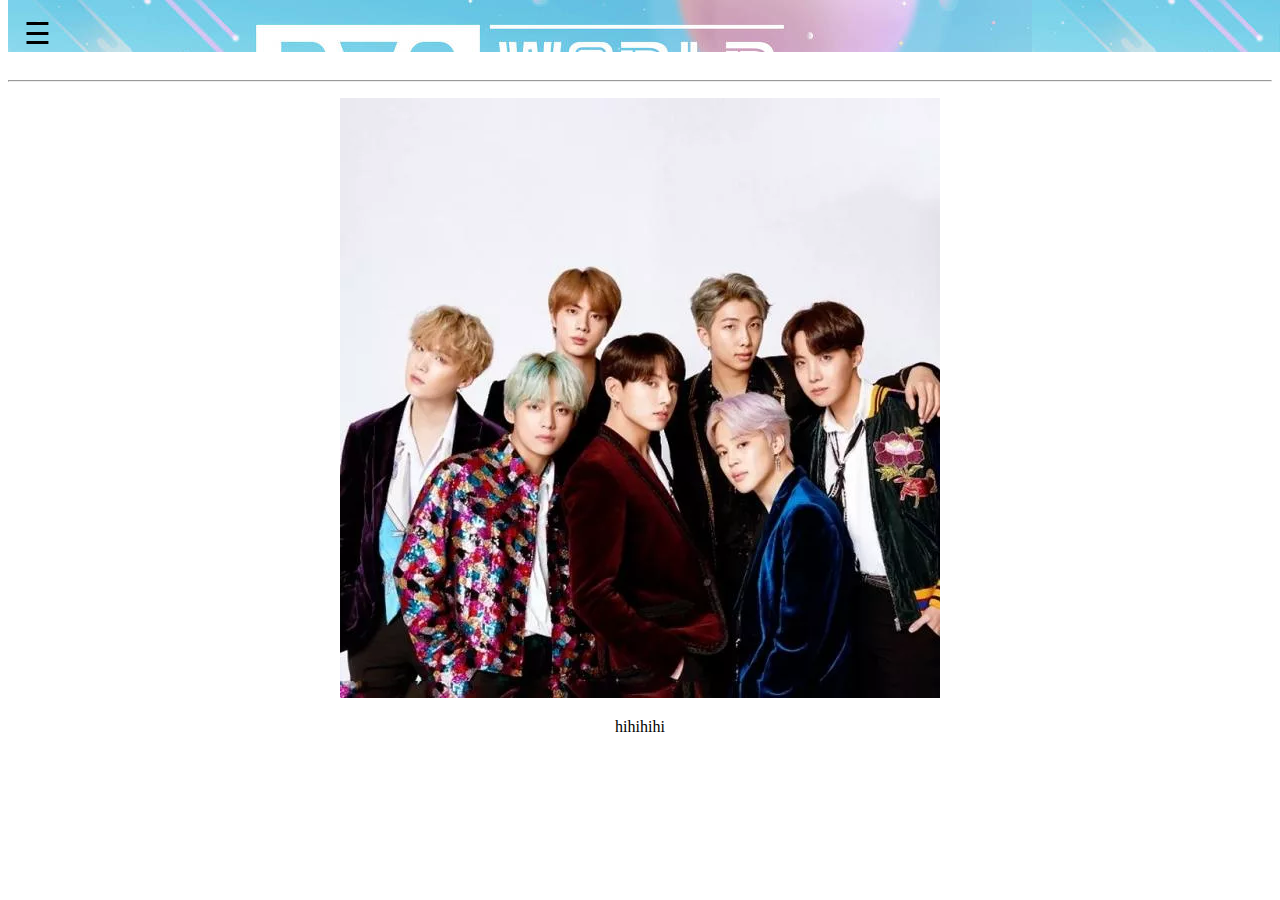
<file: index.html>
<!DOCTYPE html>
<html lang="pt-br">
	<head>
		<title> BTS </title>
		<meta charset="utf-8">
		<script type="text/javascript" src="js/java.js"></script>
		<link rel="stylesheet" type="text/css" href="css/estilo.css">
		<meta name="viewport" content="width=device-width, initial-scale=1.0">
	</head>
	<body>
		<div id="mySidenav" class="sidenav">
		  <a href="javascript:void(0)" class="closebtn" onclick="closeNav()">&times;</a>
		  <a href="#">Downloads</a>
		  <a href="integrantes.html">Integrantes</a>
		  <a href="#">Eventos</a>
		  <a href="#">Contact</a>
		</div>
	<header>
		<div id="main">
  			<span style="font-size:30px;cursor:pointer" onclick="openNav()">&#9776;</span>
		</div>
	</header>
	<center>
			<h1>Bem vindo!!</h1><hr>
	</center>
	<div>
		<center>
		<figure class="teste">
			<img srcset="img/pading.jpg 300w,
		     img/pading.jpg 400w,
		     img/pading.jpg 600w,
		     img/pading.jpg 800w"
	     sizes="(max-width: 799px) 100vw, (min-width: 800px) 800px"
	     src="img/pading.jpg">
			<figcaption>
				<p>hihihihi</p>
			</figcaption>
		</figure>
		</center>
	</div>
	</body>
</html>
</file>
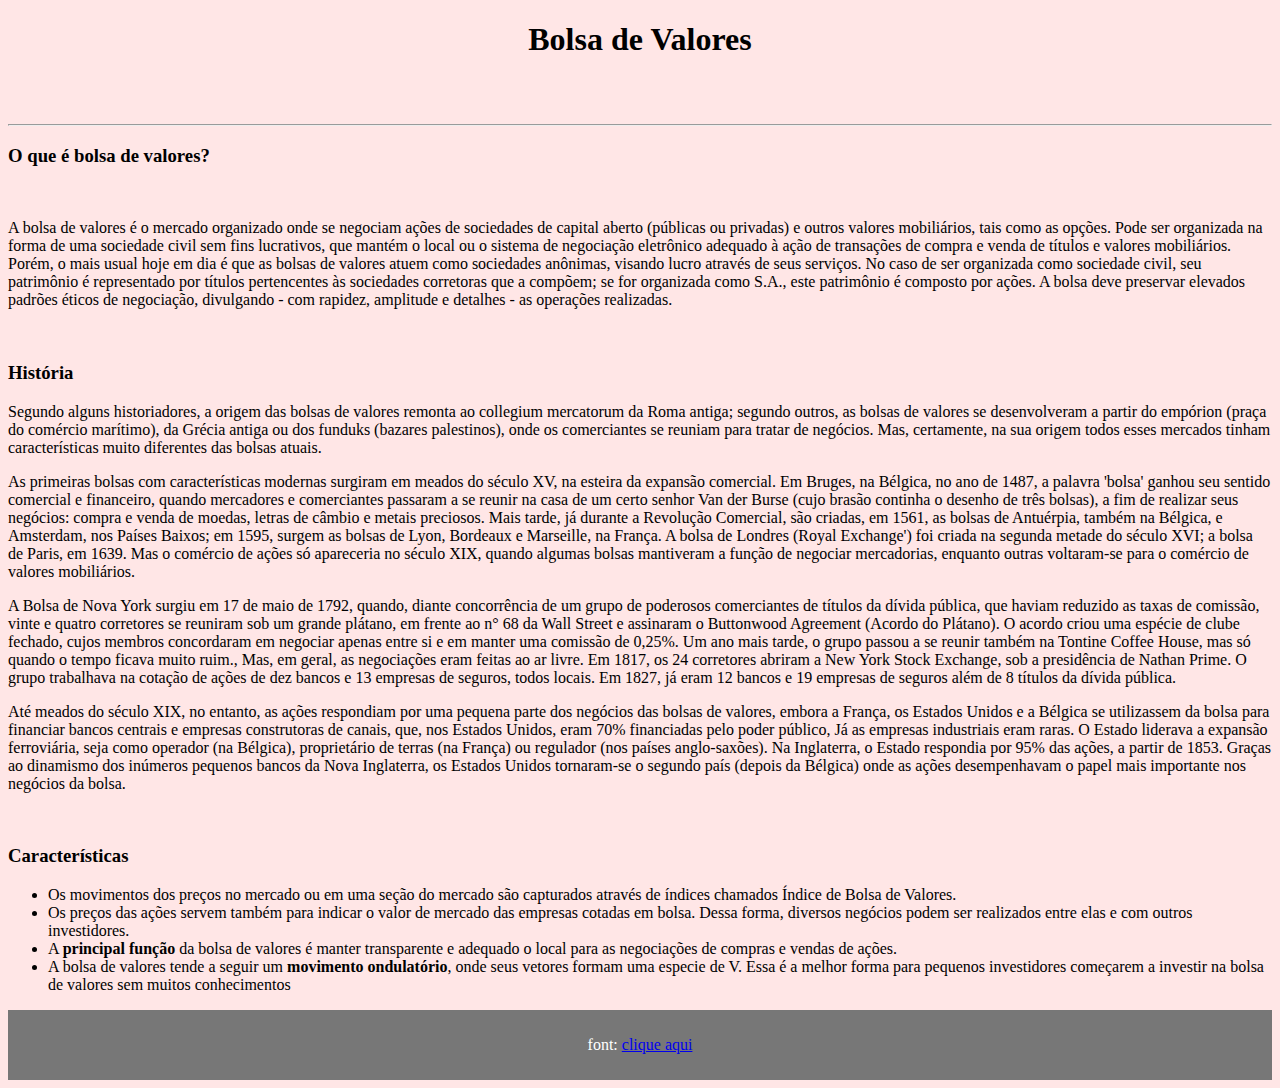
<file: index_teste.html>
<!DOCTYPE html>
<html lang="pt-br">
<head>
	<title> Bolsa de Valores</title>
	<meta charset="utf-8">
	<style>
		body{
			background-color: #ffe6e6;
		}
		.footer {
  background-color: #777;
  padding: 10px;
  text-align: center;
  color: white;
}
	</style>
</head>
<body>
	<center>
		<h1> Bolsa de Valores </h1>
	</center>
	<br/><br/>
	<hr>
	<h3> O que é bolsa de valores?</h3><br/>
	<p>A bolsa de valores é o mercado organizado onde se negociam ações de sociedades de capital aberto (públicas ou privadas) e outros valores mobiliários, tais como as opções.
	Pode ser organizada na forma de uma sociedade civil sem fins lucrativos, que mantém o local ou o sistema de negociação eletrônico adequado à ação de transações de compra e venda de títulos e valores mobiliários. Porém, o mais usual hoje em dia é que as bolsas de valores atuem como sociedades anônimas, visando lucro através de seus serviços. No caso de ser organizada como sociedade civil, seu patrimônio é representado por títulos pertencentes às sociedades corretoras que a compõem; se for organizada como S.A., este patrimônio é composto por ações. A bolsa deve preservar elevados padrões éticos de negociação, divulgando - com rapidez, amplitude e detalhes - as operações realizadas.</p><br/>
	<h3>História</h3>

	<p>Segundo alguns historiadores, a origem das bolsas de valores remonta ao collegium mercatorum da Roma antiga; segundo outros, as bolsas de valores se desenvolveram a partir do empórion (praça do comércio marítimo), da Grécia antiga ou dos funduks (bazares palestinos), onde os comerciantes se reuniam para tratar de negócios. Mas, certamente, na sua origem todos esses mercados tinham características muito diferentes das bolsas atuais.</p>

	<p>As primeiras bolsas com características modernas surgiram em meados do século XV, na esteira da expansão comercial. Em Bruges, na Bélgica, no ano de 1487, a palavra 'bolsa' ganhou seu sentido comercial e financeiro, quando mercadores e comerciantes passaram a se reunir na casa de um certo senhor Van der Burse (cujo brasão continha o desenho de três bolsas), a fim de realizar seus negócios: compra e venda de moedas, letras de câmbio e metais preciosos. Mais tarde, já durante a Revolução Comercial, são criadas, em 1561, as bolsas de Antuérpia, também na Bélgica, e Amsterdam, nos Países Baixos; em 1595, surgem as bolsas de Lyon, Bordeaux e Marseille, na França. A bolsa de Londres (Royal Exchange') foi criada na segunda metade do século XVI; a bolsa de Paris, em 1639. Mas o comércio de ações só apareceria no século XIX, quando algumas bolsas mantiveram a função de negociar mercadorias, enquanto outras voltaram-se para o comércio de valores mobiliários.</p>

	<p>A Bolsa de Nova York surgiu em 17 de maio de 1792, quando, diante concorrência de um grupo de poderosos comerciantes de títulos da dívida pública, que haviam reduzido as taxas de comissão, vinte e quatro corretores se reuniram sob um grande plátano, em frente ao n° 68 da Wall Street e assinaram o Buttonwood Agreement (Acordo do Plátano). O acordo criou uma espécie de clube fechado, cujos membros concordaram em negociar apenas entre si e em manter uma comissão de 0,25%. Um ano mais tarde, o grupo passou a se reunir também na Tontine Coffee House, mas só quando o tempo ficava muito ruim., Mas, em geral, as negociações eram feitas ao ar livre. Em 1817, os 24 corretores abriram a New York Stock Exchange, sob a presidência de Nathan Prime. O grupo trabalhava na cotação de ações de dez bancos e 13 empresas de seguros, todos locais. Em 1827, já eram 12 bancos e 19 empresas de seguros além de 8 títulos da dívida pública.</p>

	<p>Até meados do século XIX, no entanto, as ações respondiam por uma pequena parte dos negócios das bolsas de valores, embora a França, os Estados Unidos e a Bélgica se utilizassem da bolsa para financiar bancos centrais e empresas construtoras de canais, que, nos Estados Unidos, eram 70% financiadas pelo poder público, Já as empresas industriais eram raras. O Estado liderava a expansão ferroviária, seja como operador (na Bélgica), proprietário de terras (na França) ou regulador (nos países anglo-saxões). Na Inglaterra, o Estado respondia por 95% das ações, a partir de 1853. Graças ao dinamismo dos inúmeros pequenos bancos da Nova Inglaterra, os Estados Unidos tornaram-se o segundo país (depois da Bélgica) onde as ações desempenhavam o papel mais importante nos negócios da bolsa.</p><br/>

	<h3>Características</h3>
	<ul>
		<li>Os movimentos dos preços no mercado ou em uma seção do mercado são capturados através de índices chamados Índice de Bolsa de Valores.</li>
		<li>Os preços das ações servem também para indicar o valor de mercado das empresas cotadas em bolsa. Dessa forma, diversos negócios podem ser realizados entre elas e com outros investidores.</li>
		<li>A <b>principal função</b> da bolsa de valores é manter transparente e adequado o local para as negociações de compras e vendas de ações.</li>
		<li>A bolsa de valores tende a seguir um <b>movimento ondulatório</b>, onde seus vetores formam uma especie de V. Essa é a melhor forma para pequenos investidores começarem a investir na bolsa de valores sem muitos conhecimentos</li>
	</ul>
	<div class="footer">
		<p>font: <a href="https://pt.wikipedia.org/wiki/Bolsa_de_valores" target=" _blank">clique aqui</a></p>
	</div>	
</body>
</html>
</file>
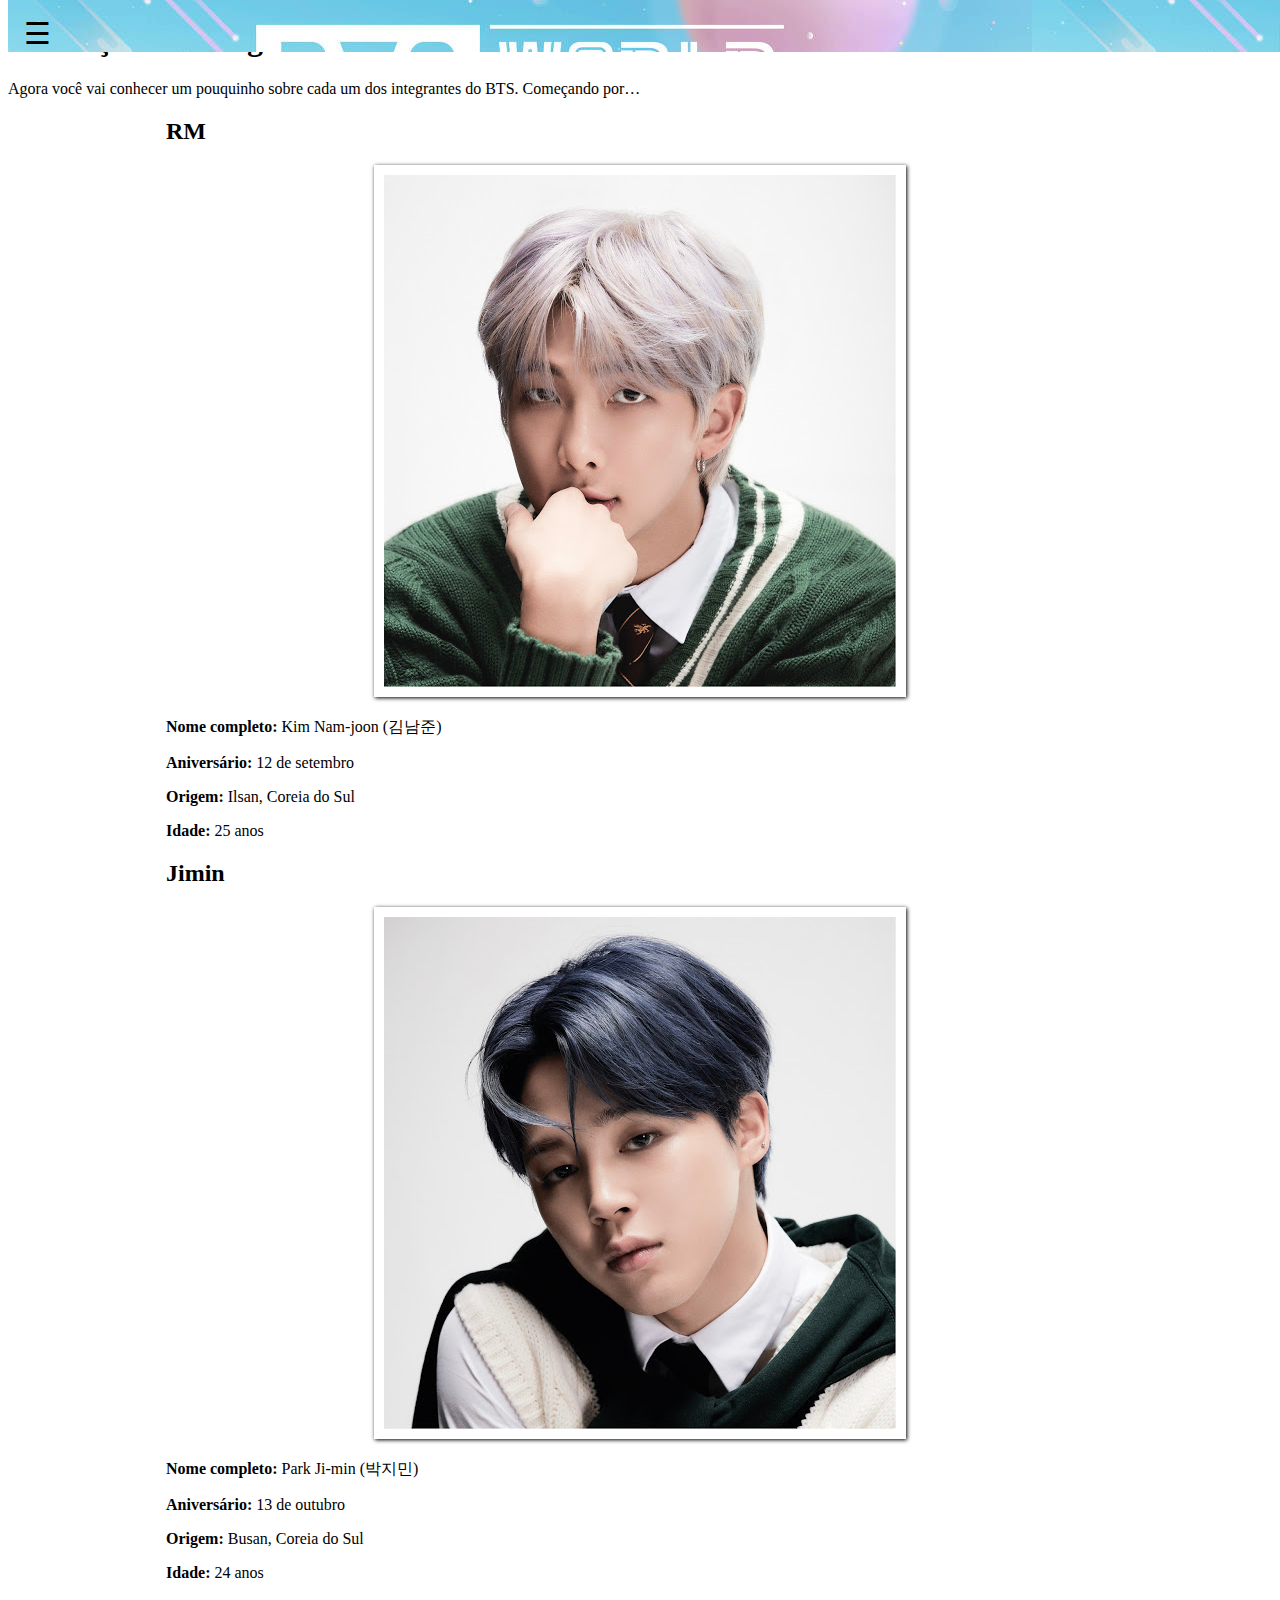
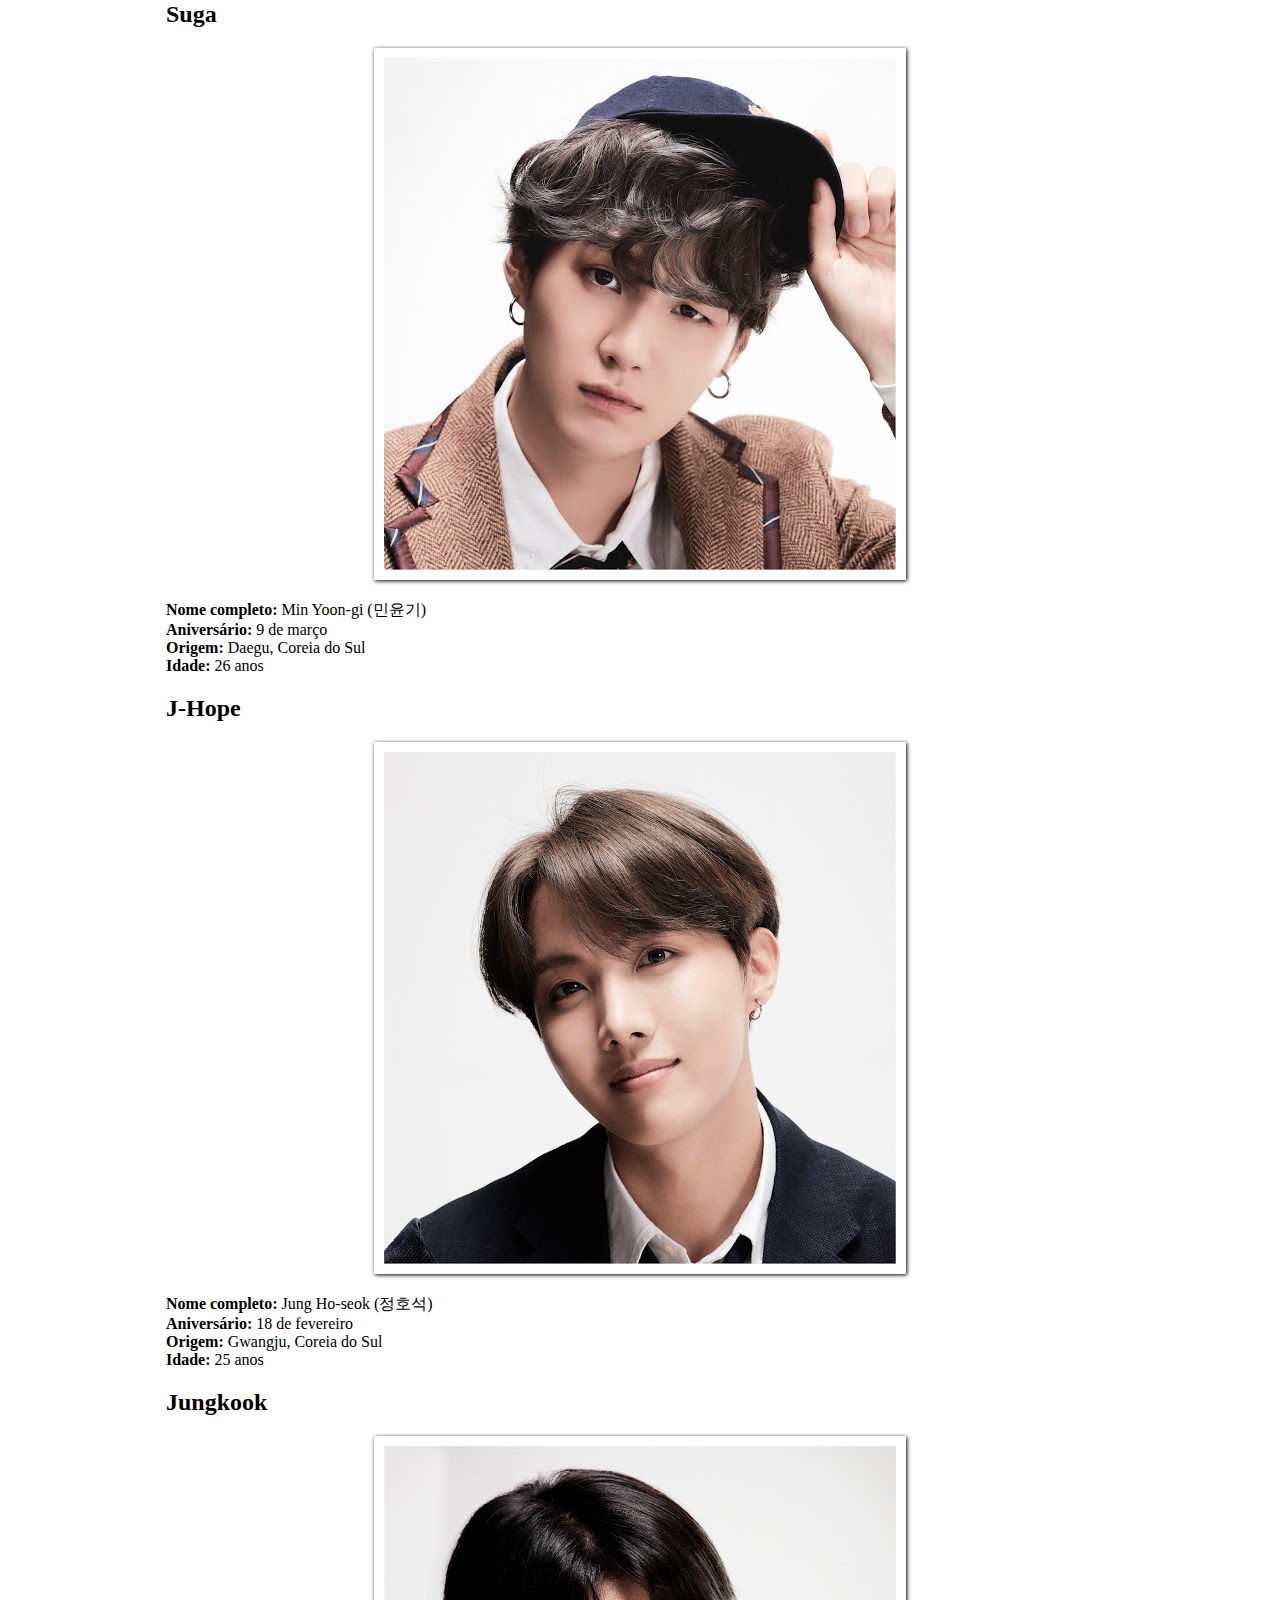
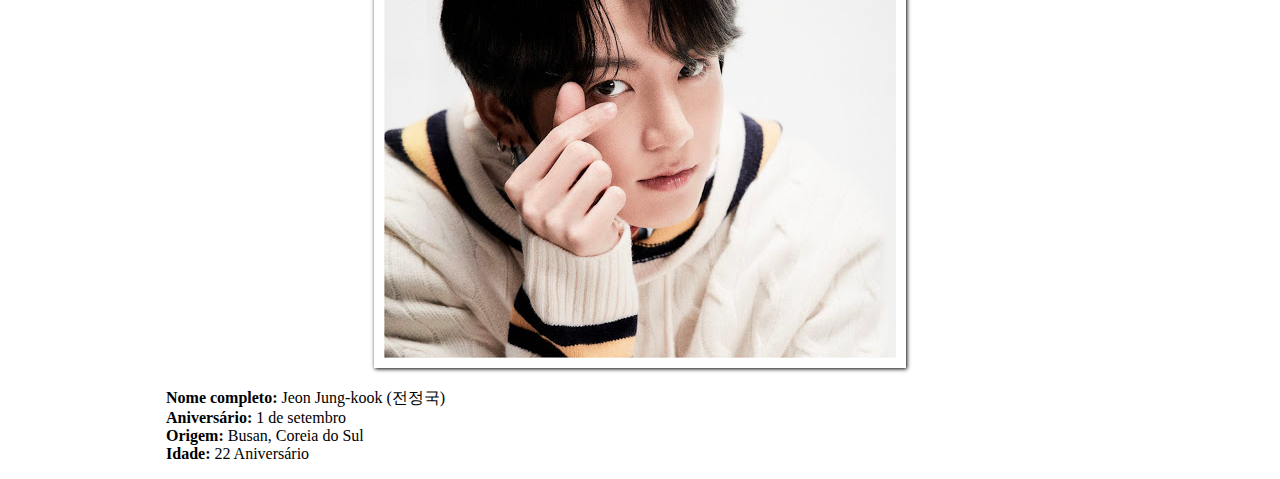
<file: integrantes.html>
<!DOCTYPE html>
<html lang="pt-br">
<head>
	<title> integrantes </title>
	<meta charset="utf-8">
	<meta name="viewport" content="width=device-width, initial-scale=1.0">
	<script type="text/javascript" src="js/java.js"></script>
	<style>
		body{
		}
		div.inter {
			margin: 0 auto;
			width: 75%;
		}
		div.inter figure{
			margin: 0px;
			border-radius: 10px;
		}
		div.inter img{
			border: 10px solid white;
			box-shadow: 1px 1px 4px black;

		}
	</style>
	<link rel="stylesheet" type="text/css" href="css/estilo.css">
</head>
<body>
	<header>
		<div id="main">
  			<span style="font-size:30px;cursor:pointer" onclick="openNav()">&#9776;</span>
		</div>
	</header>

	<div id="mySidenav" class="sidenav">
		  <a href="javascript:void(0)" class="closebtn" onclick="closeNav()">&times;</a>
		  <a href="index.html">Inicio</a>
		  <a href="#">Downloads</a>
		  <a href="integrantes.html">Integrantes</a>
		  <a href="#">Eventos</a>
		  <a href="#">Contact</a>
	</div>

	<h1><b>Conheça os 7 integrantes do BTS</b></h1>
	<p>Agora você vai conhecer um pouquinho sobre cada um dos integrantes do BTS. Começando por…</p>
	
	<div class="inter">
		<h2>RM</h2>
		<center>
			<figure>
				<img srcset="img/rm.jpg 300w,
			     img/rm.jpg 400w,
			     img/rm.jpg 600w,
			     img/rm.jpg 800w"
		     sizes="(max-width: 799px) 100vw, (min-width: 800px) 800px"
		     src="img/rm.jpg">
			</figure>
		</center>

		<p><b>Nome completo:</b> Kim Nam-joon (김남준)</p>
		<p><b>Aniversário:</b> 12 de setembro</p>
		<p><b>Origem:</b> Ilsan, Coreia do Sul</p>
		<p><b>Idade:</b> 25 anos</p>

		<h2>Jimin</h2>
		<center>
			<figure>
				<img srcset="img/jimin.jpg 300w,
			     img/jimin.jpg 400w,
			     img/jimin.jpg 600w,
			     img/jimin.jpg 800w"
		     sizes="(max-width: 799px) 100vw, (min-width: 800px) 800px"
		     src="img/suga.jpg">
			</figure>
		</center>

		<p><b>Nome completo:</b> Park Ji-min (박지민)</p>
		<p><b>Aniversário:</b> 13 de outubro</p>
		<p><b>Origem:</b> Busan, Coreia do Sul</p>
		<p><b>Idade:</b> 24 anos</p>

		<h2>Suga</h2>
		<center>
			<figure>
				<img srcset="img/suga.jpg 300w,
			     img/suga.jpg 400w,
			     img/suga.jpg 600w,
			     img/suga.jpg 800w"
		     sizes="(max-width: 799px) 100vw, (min-width: 800px) 800px"
		     src="img/suga.jpg">
			</figure>
		</center>

		<p>
			<strong>Nome completo:</strong> Min Yoon-gi (민윤기)<br/>
			<strong>Aniversário:</strong> 9 de março<br/>
			<strong>Origem:</strong> Daegu, Coreia do Sul<br/>
			<strong>Idade:</strong> 26 anos<br/>
		</p>

		<h2>J-Hope</h2>
		<center>
			<figure>
				<img srcset="img/j_hope.jpg 300w,
			     img/j_hope.jpg 400w,
			     img/j_hope.jpg 600w,
			     img/j_hope.jpg 800w"
		     sizes="(max-width: 799px) 100vw, (min-width: 800px) 800px"
		     src="img/j_hope.jpg">
			</figure>
		</center>
		<p>
			<strong>Nome completo:</strong> Jung Ho-seok (정호석)<br/>
			<strong>Aniversário:</strong> 18 de fevereiro<br/>
			<strong>Origem:</strong> Gwangju, Coreia do Sul<br/>
			<strong>Idade:</strong> 25 anos<br/>
		</p>

		<h2>Jungkook</h2>
		<center>
			<figure>
				<img srcset="img/Jungkook.jpg 300w,
			     img/Jungkook.jpg 400w,
			     img/Jungkook.jpg 600w,
			     img/Jungkook.jpg 800w"
		     sizes="(max-width: 799px) 100vw, (min-width: 800px) 800px"
		     src="img/Jungkook.jpg">
			</figure>
		</center>
		<p>
			<strong>Nome completo:</strong> Jeon Jung-kook (전정국)<br/>
			<strong>Aniversário:</strong> 1 de setembro<br/>
			<strong>Origem:</strong> Busan, Coreia do Sul<br/>
			<strong>Idade:</strong> 22 Aniversário<br/>
		</p>

	</div>
</body>
</html>
</file>
<file: css/estilo.css>
{font-family: "Lato", sans-serif;
}

.sidenav {
  height: 100%;
  width: 0;
  position: fixed;
  z-index: 1;
  top: 0;
  left: 0;
  background-color: #b3ffff;
  overflow-x: hidden;
  transition: 0.5s;
  padding-top: 60px;
}

.sidenav a {
  padding: 8px 8px 8px 32px;
  text-decoration: none;
  font-size: 25px;
  color: #818181;
  display: block;
  transition: 0.3s;
}

.sidenav a:hover {
  color: #f1f1f1;
}

.sidenav .closebtn {
  position: absolute;
  top: 0;
  right: 25px;
  font-size: 36px;
  margin-left: 50px;
}

#main {
  transition: margin-left .5s;
  padding: 16px;
}

@media screen and (max-height: 450px) {
  .sidenav {padding-top: 15px;}
  .sidenav a {font-size: 18px;}
}


@media only screen and (max-width: 600px){
  
}
    figure.teste {
        position: relative;
    }
    figure.teste figcaption{
        margin: 0;
        top: 0;
    }
    figure.teste figcaption: hover {
        opacity: 1;
    }
div.import{
   position: relative;
   height: 500px;
}
div.import table{
    position: absolute;
}
#titulo{
    background-image: url(img/t_01.jpg);
    border-radius: 10px;
}

.select01{
    width: 500px;
    border: 1px;
    background-color: lightblue;
}

.select02{
    width: 500px;
    border: 1px;
    background-color: lightblue;
}


header {
    top: 0;
    position: fixed;
    width: 100%;
    background-image: url(img/t_01.jpg);
    height: 52px;
    margin: 0 auto;
}
</file>
